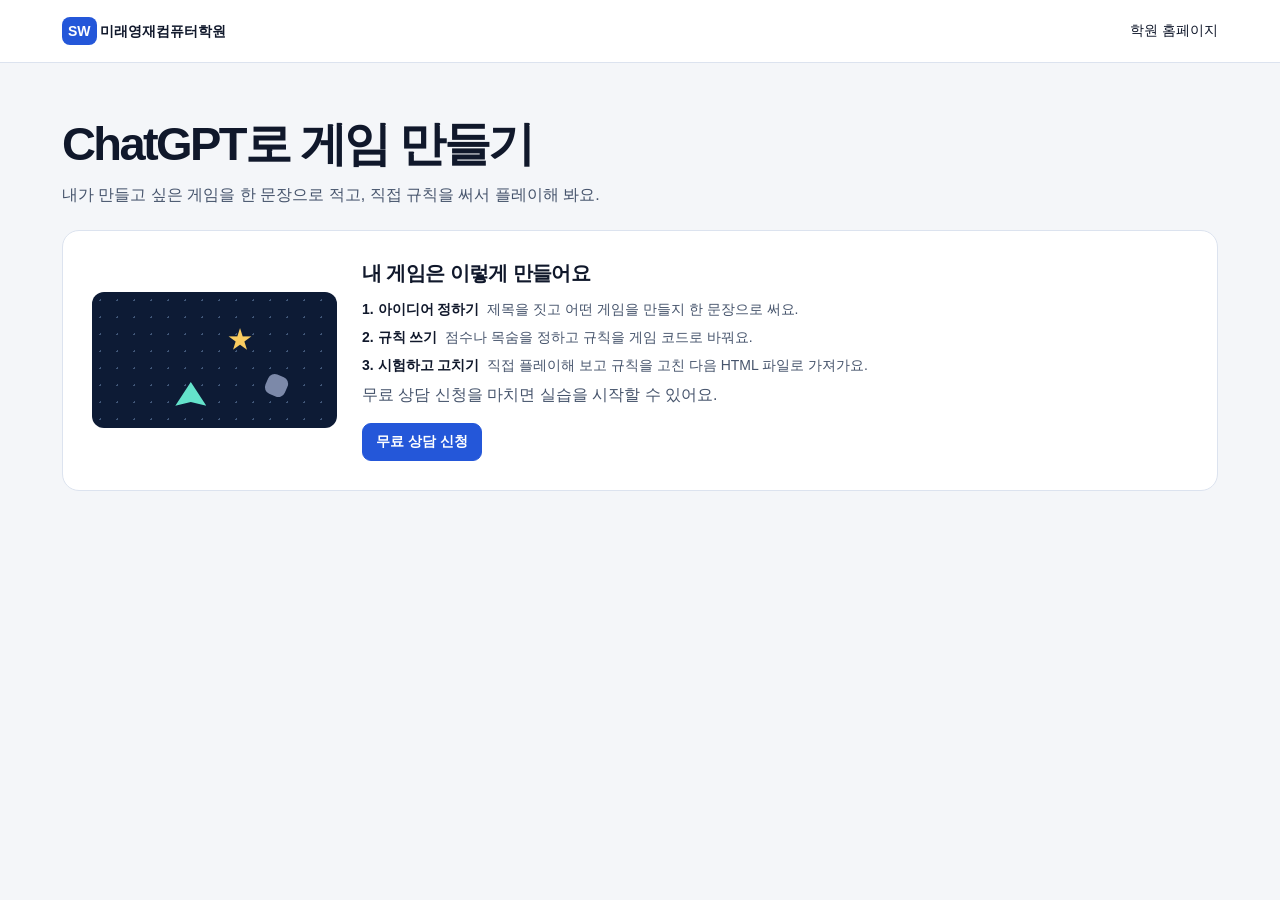
<file: game/index.html>
<!doctype html>
<html lang="ko">
<head>
  <meta charset="utf-8">
  <meta name="viewport" content="width=device-width, initial-scale=1">
  <meta name="description" content="게임의 목표와 규칙을 직접 정하고, 실행하고, 고쳐서 내 게임을 HTML 파일로 가져가는 온라인 실습.">
  <title>ChatGPT로 게임 만들기 | SW미래영재컴퓨터학원</title>
  <link rel="stylesheet" href="style.css?v=builder2">
</head>
<body>
  <header class="top"><div><a href="../" class="brand"><b>SW</b> 미래영재컴퓨터학원</a><a href="../#trial">학원 홈페이지</a></div></header>
  <main>
    <header class="intro">
      <h1>ChatGPT로 게임 만들기</h1>
      <p>내가 만들고 싶은 게임을 한 문장으로 적고, 직접 규칙을 써서 플레이해 봐요.</p>
    </header>

    <section class="locked" id="gate">
      <div class="mission" aria-hidden="true"><span class="player"></span><span class="star">★</span><span class="rock"></span></div>
      <div>
        <h2>내 게임은 이렇게 만들어요</h2>
        <ol class="roadmap">
          <li><b>1. 아이디어 정하기</b> 제목을 짓고 어떤 게임을 만들지 한 문장으로 써요.</li>
          <li><b>2. 규칙 쓰기</b> 점수나 목숨을 정하고 규칙을 게임 코드로 바꿔요.</li>
          <li><b>3. 시험하고 고치기</b> 직접 플레이해 보고 규칙을 고친 다음 HTML 파일로 가져가요.</li>
        </ol>
        <p id="gate-text" role="status">무료 상담 신청을 마치면 실습을 시작할 수 있어요.</p>
        <a class="button primary" href="../?consult=game#trial">무료 상담 신청</a>
        <button type="button" id="retry" hidden>다시 확인</button>
      </div>
    </section>

    <div class="workbench" id="workbench" hidden>
      <div class="learn-column">
        <section class="card">
          <h2>1. 내 게임 아이디어 정하기</h2>
          <form id="design-form">
            <div class="fields">
              <label>게임 제목<input id="game-title" name="title" type="text" maxlength="32" required placeholder="예: 토끼의 우주 택배"></label>
              <label>게임 목표<select name="kind" required><option value="">목표를 골라요</option><option value="catch">편지 받아 득점하기</option><option value="survive">운석 피하기</option></select></label>
              <label class="wide">아이디어 한 문장<textarea id="idea" name="idea" rows="2" maxlength="160" required placeholder="예: 토끼 우주선이 편지를 받아 마을에 배달하는 게임"></textarea></label>
              <label>우주선 색<select name="spacecraftColor"><option value="#60a5fa">하늘색</option><option value="#34d399">민트색</option><option value="#f472b6">분홍색</option><option value="#facc15">노란색</option></select></label>
            </div>
            <button class="primary" type="submit">내 게임의 규칙 쓰기</button>
          </form>
          <p id="design-status" aria-live="polite" class="hint"></p>
          <details><summary>ChatGPT에 보낸 예제 프롬프트 보기</summary><pre id="original-prompt"></pre></details>
        </section>

        <section class="card" id="rules-step">
          <h2>2. 규칙을 써서 게임 만들기</h2>
          <p class="hint" id="rules-empty">위에서 게임 목표를 정하면 여기에 점수나 목숨 규칙을 쓸 수 있어요.</p>
          <form id="rules-form" hidden>
            <label class="hint" for="rules-input">한 줄에 규칙 하나씩 써요. 예시에서 숫자를 바꾸거나 줄을 지우고 직접 입력해 보세요.</label>
            <textarea id="rules-input" rows="5" maxlength="160" spellcheck="false" required></textarea>
            <p class="hint" id="rule-guide"></p>
            <div class="actions"><button class="primary" type="submit">내 규칙으로 게임 만들기</button><button type="button" id="reset-rules">예시 규칙 채우기</button></div>
          </form>
          <p id="code-status" aria-live="polite" class="hint"></p>
          <details id="code-step" open hidden>
            <summary>내 규칙이 바뀐 JavaScript 보기</summary>
            <pre><code id="config-code"></code></pre>
            <p class="hint"><code>seconds</code>는 제한 시간이에요. 숫자를 바꿔 다시 만들면 코드와 게임이 함께 바뀌어요.</p>
          </details>
          <details id="prompt-step" hidden>
            <summary>내 아이디어와 규칙으로 만든 ChatGPT 요청문 보기</summary>
            <pre id="my-prompt"></pre>
            <div class="actions"><button type="button" id="copy-prompt">ChatGPT에 보낼 요청 복사</button></div>
            <output id="prompt-status" class="hint" aria-live="polite"></output>
          </details>
        </section>
      </div>

      <div class="play-column">
        <section class="card screen">
          <div class="screen-title"><h2>3. 플레이하고 고치기</h2><div class="actions">
            <button type="button" id="show-mine" aria-pressed="false" hidden>내 게임</button>
            <button type="button" id="show-example" aria-pressed="false">예제 플레이</button>
            <button type="button" id="challenge" aria-pressed="false">30초 기록 도전</button>
          </div></div>
          <div class="game-empty" id="game-empty">
            <strong>여기에 네 게임이 나와요</strong>
            <p>아이디어와 규칙을 정해 게임을 만들어 보세요. 먼저 궁금하면 예제 플레이를 눌러보세요.</p>
          </div>
          <div id="frame-host" class="game-frame" hidden></div>
          <p id="play-mode" class="hint" aria-live="polite"></p>
          <div id="playtest-actions" hidden>
            <p class="hint">규칙을 하나 바꾸고 다시 해 보세요. 게임이 어떻게 달라졌나요?</p>
            <div class="actions export">
              <button type="button" id="edit-rules">내 규칙 고치기</button>
              <button type="button" id="download">내 게임 HTML 받기</button>
            </div>
            <details><summary>내 게임 HTML 전체 보기</summary><pre id="full-code"></pre></details>
          </div>
        </section>
        <section class="card records">
          <h2>내 기록 순위</h2>
          <p class="hint">30초 예제 도전 기록을 이 브라우저에 최대 5개 저장해요.</p>
          <ol id="records-list"></ol>
          <p id="record-status" role="status" class="hint"></p>
        </section>
      </div>
    </div>
  </main>
  <script src="../booking-api.js"></script>
  <script src="example.js?v=builder2"></script>
  <script src="game.js?v=builder2"></script>
</body>
</html>
</file>
<file: game/style.css>
:root {
  font-family: Pretendard, -apple-system, BlinkMacSystemFont, 'Apple SD Gothic Neo', 'Malgun Gothic', sans-serif;
  color: #10182b;
  background: #f4f6f9;
  --ink: #10182b;
  --blue: #2457d9;
  --muted: #46546c;
  --line: #dce3ef;
}
* { box-sizing: border-box; }
[hidden] { display: none !important; }
body { margin: 0; }
.top { border-bottom: 1px solid var(--line); background: #fff; }
.top > div, main { width: min(100%, 1220px); margin: auto; padding-inline: clamp(16px, 3.9vw, 32px); }
.top > div { min-height: 62px; display: flex; align-items: center; justify-content: space-between; gap: 12px; }
a { color: inherit; }
.top a { text-decoration: none; font-size: 14px; }
.top .brand { font-weight: 780; }
.brand b { display: inline-block; color: #fff; background: var(--blue); border-radius: 8px; padding: 6px; }
main { padding-block: clamp(25px, 4.2vw, 50px); }
.intro { margin-bottom: 22px; }
h1 { margin: 0; font-size: clamp(29px, 5vw, 47px); letter-spacing: -.055em; }
h2 { margin: 0; font-size: 20px; letter-spacing: -.03em; }
p { line-height: 1.55; margin: 7px 0 0; color: var(--muted); }
button, .button { font: inherit; font-size: 14px; font-weight: 730; background: #fff; color: var(--ink); padding: 9px 13px; border: 1px solid var(--line); border-radius: 9px; text-decoration: none; cursor: pointer; }
button:hover, .button:hover { border-color: var(--blue); }
button:focus-visible, a:focus-visible, summary:focus-visible, input:focus-visible, select:focus-visible { outline: 2px solid var(--blue); outline-offset: 3px; }
button[aria-pressed="true"] { color: #1e49aa; background: #eaf1ff; border-color: #c6d6fc; }
.primary { display: inline-block; color: #fff; background: var(--blue); border-color: var(--blue); }
.primary:hover { background: #1948c2; }
.locked { display: grid; grid-template-columns: minmax(138px, 245px) minmax(0, 1fr); gap: 25px; align-items: center; padding: clamp(17px, 3.9vw, 29px); background: #fff; border: 1px solid var(--line); border-radius: 17px; }
.locked .button, .locked button { margin-top: 15px; }
.mission { position: relative; aspect-ratio: 1.8; border-radius: 12px; background: #0d1b35; background-image: radial-gradient(#405677 1px, transparent 1px); background-size: 17px 17px; }
.mission span { position: absolute; }
.mission .player { width: 31px; height: 25px; top: 66%; left: 34%; background: #64e3cb; clip-path: polygon(50% 0%, 100% 95%, 50% 80%, 0% 95%); }
.mission .star { font-size: 26px; color: #facc60; top: 22%; left: 55%; }
.mission .rock { border-radius: 7px; background: #7c89a9; width: 21px; height: 21px; top: 61%; left: 71%; transform: rotate(23deg); }
.workbench { display: grid; grid-template-columns: minmax(310px, 1fr) minmax(0, 1.24fr); gap: 14px; }
.play-column, .learn-column { display: grid; align-content: start; gap: 12px; min-width: 0; }
.card { min-width: 0; padding: clamp(14px, 2vw, 20px); background: #fff; border: 1px solid var(--line); border-radius: 16px; }
.screen-title,.actions { display: flex; align-items: center; flex-wrap: wrap; gap: 7px; }
.screen-title { justify-content: space-between; gap: 10px; margin-bottom: 12px; }
.game-frame { background: #0d1b35; border-radius: 12px; overflow: hidden; }
.game-frame iframe { display: block; width: 100%; height: 510px; border: 0; }
.hint { font-size: 14px; line-height: 1.55; }
blockquote { margin: 12px 0; padding: 10px 13px; border-left: 3px solid #6b91ee; color: #283b65; background: #eef4ff; font-size: 15px; line-height: 1.65; border-radius: 0 8px 8px 0; }
details { margin-top: 11px; }
summary { cursor: pointer; font-size: 14px; font-weight: 740; }
pre { max-height: 260px; overflow: auto; overflow-wrap: anywhere; white-space: pre-wrap; color: #e7efff; background: #13213b; border-radius: 9px; padding: 11px 12px; font: 13px/1.6 ui-monospace, SFMono-Regular, Consolas, monospace; margin: 8px 0; }
.fields { display: grid; grid-template-columns: repeat(2,minmax(0,1fr)); gap: 9px; margin: 12px 0; }
.fields label { min-width: 0; display: grid; gap: 4px; font-size: 14px; font-weight: 690; }
.fields input, .fields select { min-width: 0; width: 100%; padding: 8px 9px; border-radius: 7px; border: 1px solid var(--line); font: inherit; background: #f7f9fd; color: var(--ink); }
.export { border-top: 1px solid var(--line); margin-top: 13px; padding-top: 12px; }
#prompt-status { display: block; margin-top: 5px; color: var(--muted); overflow-wrap: anywhere; }
#records-list { display: grid; gap: 5px; padding: 0; margin: 9px 0 0; list-style: none; }
#records-list li { display: flex; justify-content: space-between; font-size: 15px; background: #eef4ff; padding: 6px 10px; border-radius: 7px; }
@media(max-width:780px) {
  .workbench { grid-template-columns: minmax(0,1fr); }
  .game-frame iframe { height: clamp(374px, 82vw, 510px); }
}
@media(max-width:450px) {
  .locked { grid-template-columns: minmax(0,1fr); gap: 12px; }
  .mission { aspect-ratio: 2.2; }
}
.roadmap { margin: 12px 0 0; padding: 0; list-style: none; display: grid; gap: 7px; font-size: 14px; color: var(--muted); line-height: 1.5; }
.roadmap b { color: var(--ink); margin-right: 4px; }
.fields .wide { grid-column: 1 / -1; }
textarea { min-width: 0; width: 100%; display: block; resize: vertical; padding: 8px 9px; border-radius: 7px; border: 1px solid var(--line); font: inherit; background: #f7f9fd; color: var(--ink); }
textarea:focus-visible { outline: 2px solid var(--blue); outline-offset: 3px; }
#rules-form { margin-top: 9px; }
#rules-input { margin-top: 6px; font-family: ui-monospace, SFMono-Regular, Consolas, monospace; }
#rules-form .actions { margin-top: 10px; }
#code-status[data-error="true"], #design-status[data-error="true"] { color: #a32723; }
.game-empty { display: grid; align-content: center; gap: 4px; min-height: 210px; border-radius: 12px; padding: 22px; background: #eaf1ff; color: #1f3e73; }
@media(max-width:780px) {
  .game-empty { min-height: 140px; }
}
@supports (height: 1cqw) {
  .game-frame { container-type: inline-size; }
  .game-frame iframe { height: calc(48.9cqw + 150px); }
  @media(max-width:450px) {
    .game-frame iframe { height: calc(48.9cqw + 175px); }
  }
}
</file>
